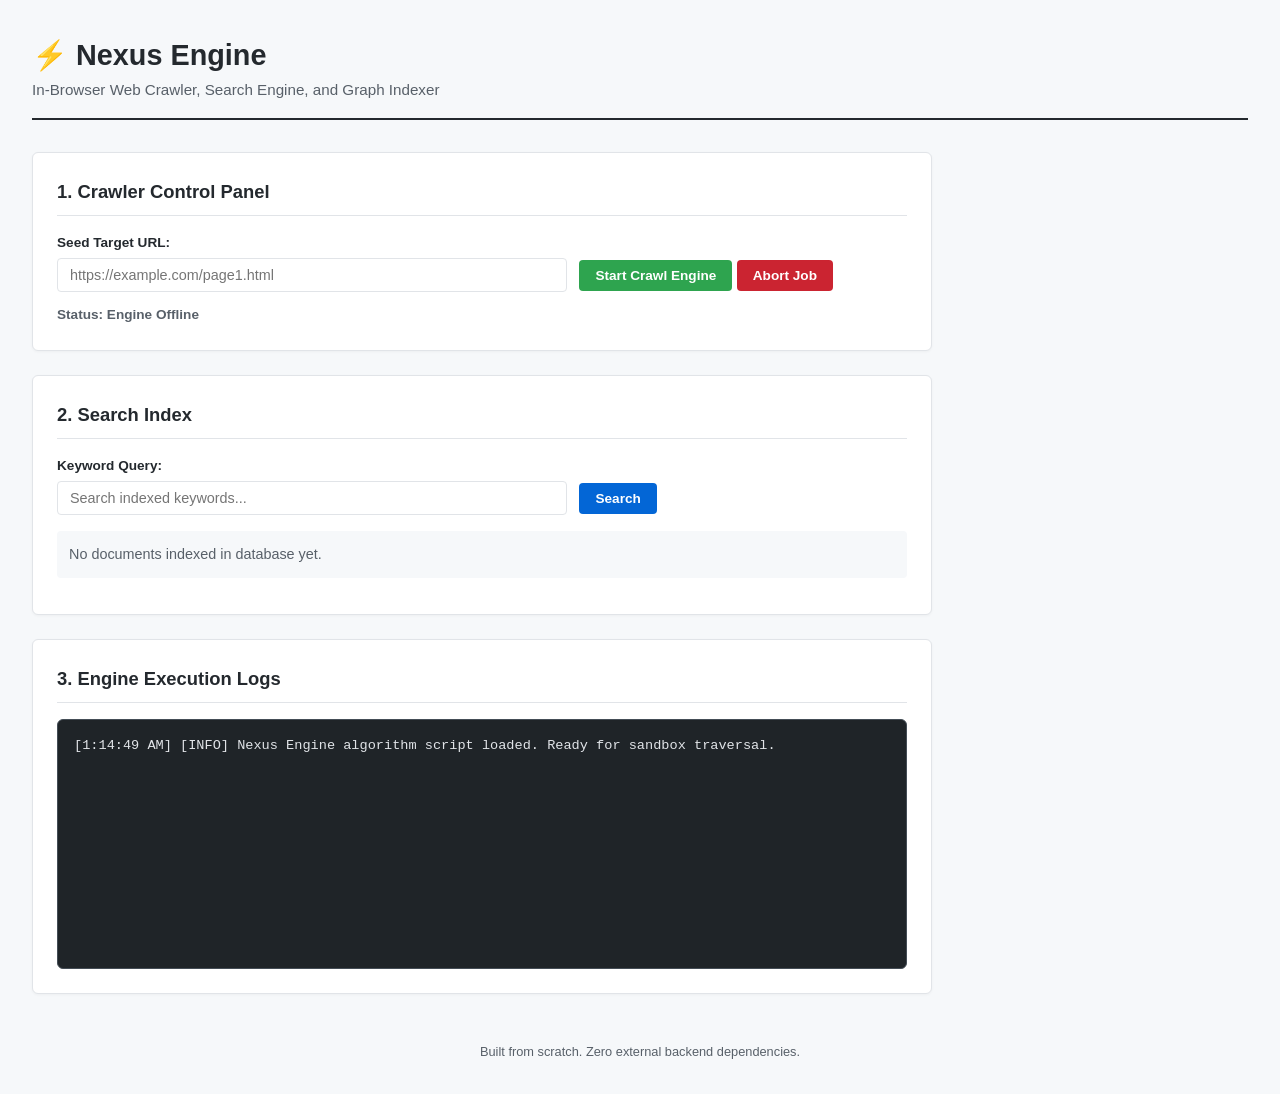
<file: index.html>
<!DOCTYPE html>
<html lang="en">
  <head>
    <meta charset="UTF-8" />
    <meta name="viewport" content="width=device-width, initial-scale=1.0" />
    <title>Nexus Engine — In-Browser Web Crawler</title>
    <link rel="stylesheet" href="style.css" />
  </head>
  <body>
    <header>
      <h1>⚡ Nexus Engine</h1>
      <p>In-Browser Web Crawler, Search Engine, and Graph Indexer</p>
    </header>

    <main>
      <section id="crawler-controls">
        <h2>1. Crawler Control Panel</h2>
        <div>
          <label for="seed-url">Seed Target URL:</label>
          <input 
            type="url" 
            id="seed-url" 
            placeholder="https://example.com/page1.html" 
            required 
          />
          <button type="button" id="start-btn">Start Crawl Engine</button>
          <button type="button" id="stop-btn">Abort Job</button>
        </div>
        <p id="crawl-status">Status: Engine Offline</p>
      </section>

      <section id="search-interface">
        <h2>2. Search Index</h2>
        <div>
          <label for="search-query">Keyword Query:</label>
          <input 
            type="search" 
            id="search-query" 
            placeholder="Search indexed keywords..." 
          />
          <button type="button" id="search-btn">Search</button>
        </div>
        <div id="search-results">
          <p>No documents indexed in database yet.</p>
        </div>
      </section>

      <section id="system-logs">
        <h2>3. Engine Execution Logs</h2>
        <pre id="log-terminal">System initialized. Awaiting user commands...</pre>
      </section>
    </main>

    <footer>
      <p>Built from scratch. Zero external backend dependencies.</p>
    </footer>

    <script src="script.js"></script>
  </body>
</html>
</file>
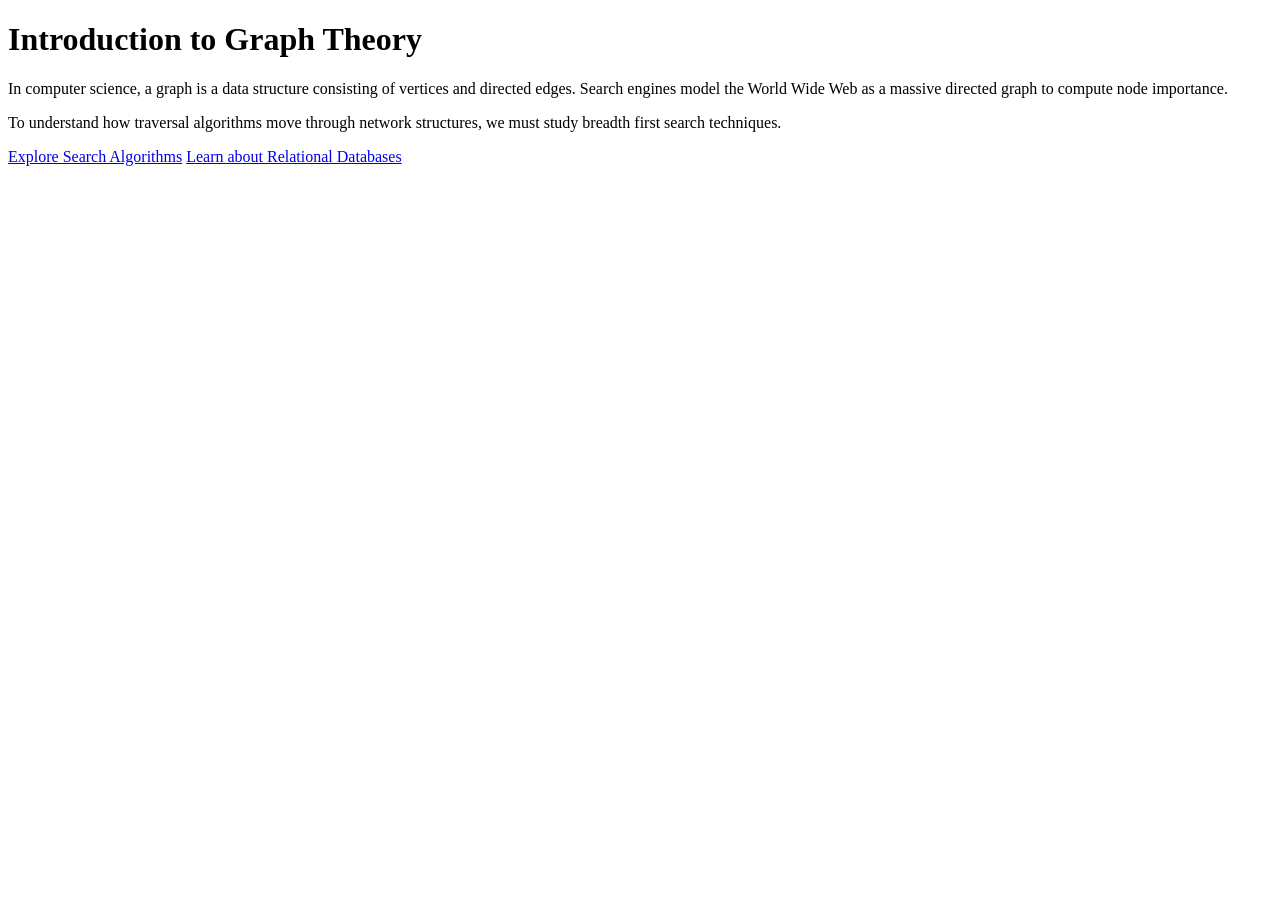
<file: sandbox/page-alpha.html>
<!DOCTYPE html>
<html lang="en">
  <head>
    <meta charset="UTF-8" />
    <title>Graph Theory & Network Architecture</title>
  </head>
  <body>
    <main>
      <h1>Introduction to Graph Theory</h1>
      <p>
        In computer science, a graph is a data structure consisting of vertices and directed edges. 
        Search engines model the World Wide Web as a massive directed graph to compute node importance.
      </p>
      <p>
        To understand how traversal algorithms move through network structures, we must study breadth first search techniques.
      </p>
      <nav>
        <a href="./sandbox/page-beta.html">Explore Search Algorithms</a>
        <a href="./sandbox/page-gamma.html">Learn about Relational Databases</a>
      </nav>
    </main>
  </body>
</html>
</file>
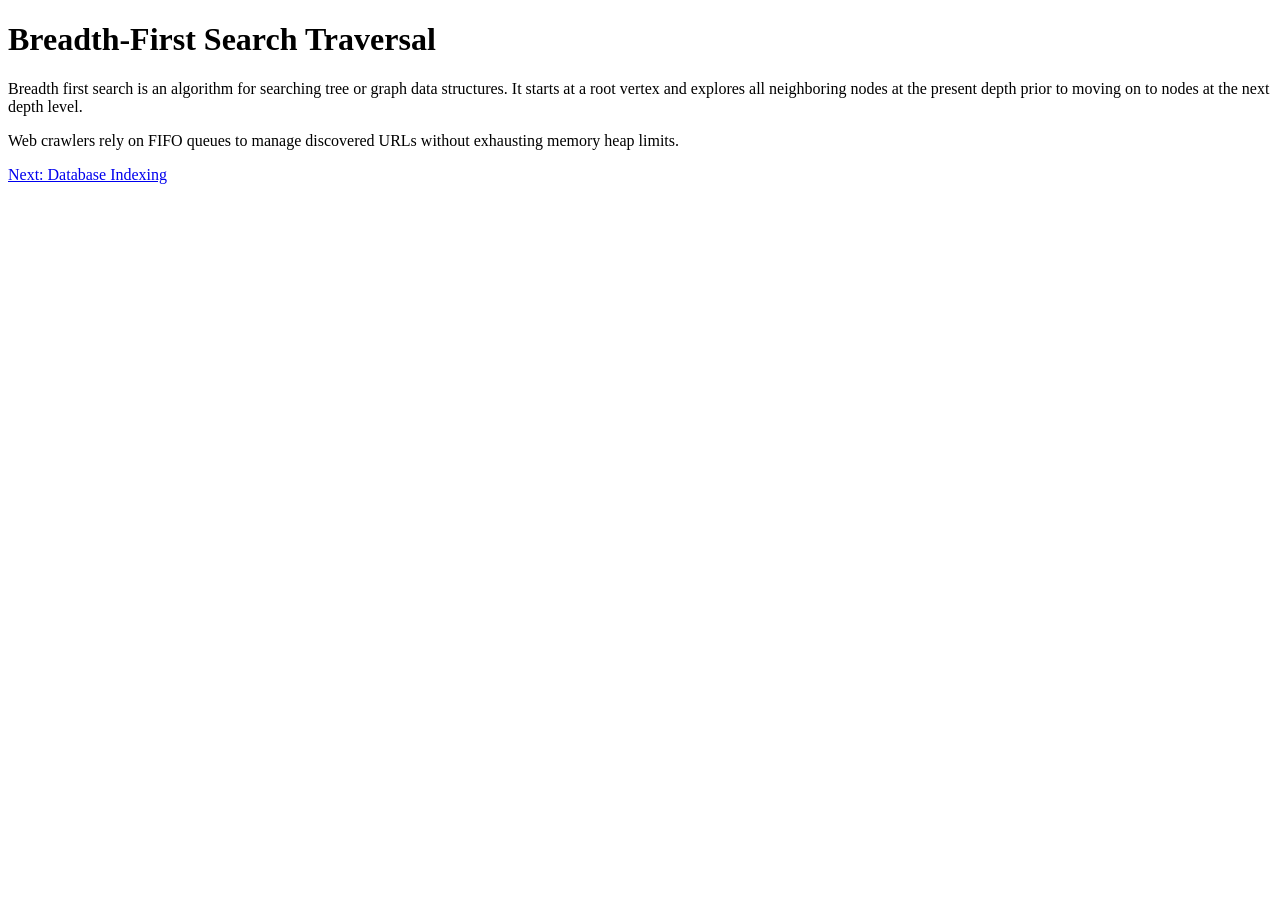
<file: sandbox/page-beta.html>
<!DOCTYPE html>
<html lang="en">
  <head>
    <meta charset="UTF-8" />
    <title>Breadth-First Search (BFS) Algorithms</title>
  </head>
  <body>
    <main>
      <h1>Breadth-First Search Traversal</h1>
      <p>
        Breadth first search is an algorithm for searching tree or graph data structures. 
        It starts at a root vertex and explores all neighboring nodes at the present depth prior to moving on to nodes at the next depth level.
      </p>
      <p>
        Web crawlers rely on FIFO queues to manage discovered URLs without exhausting memory heap limits.
      </p>
      <nav>
        <a href="./sandbox/page-gamma.html">Next: Database Indexing</a>
      </nav>
    </main>
  </body>
</html>
</file>
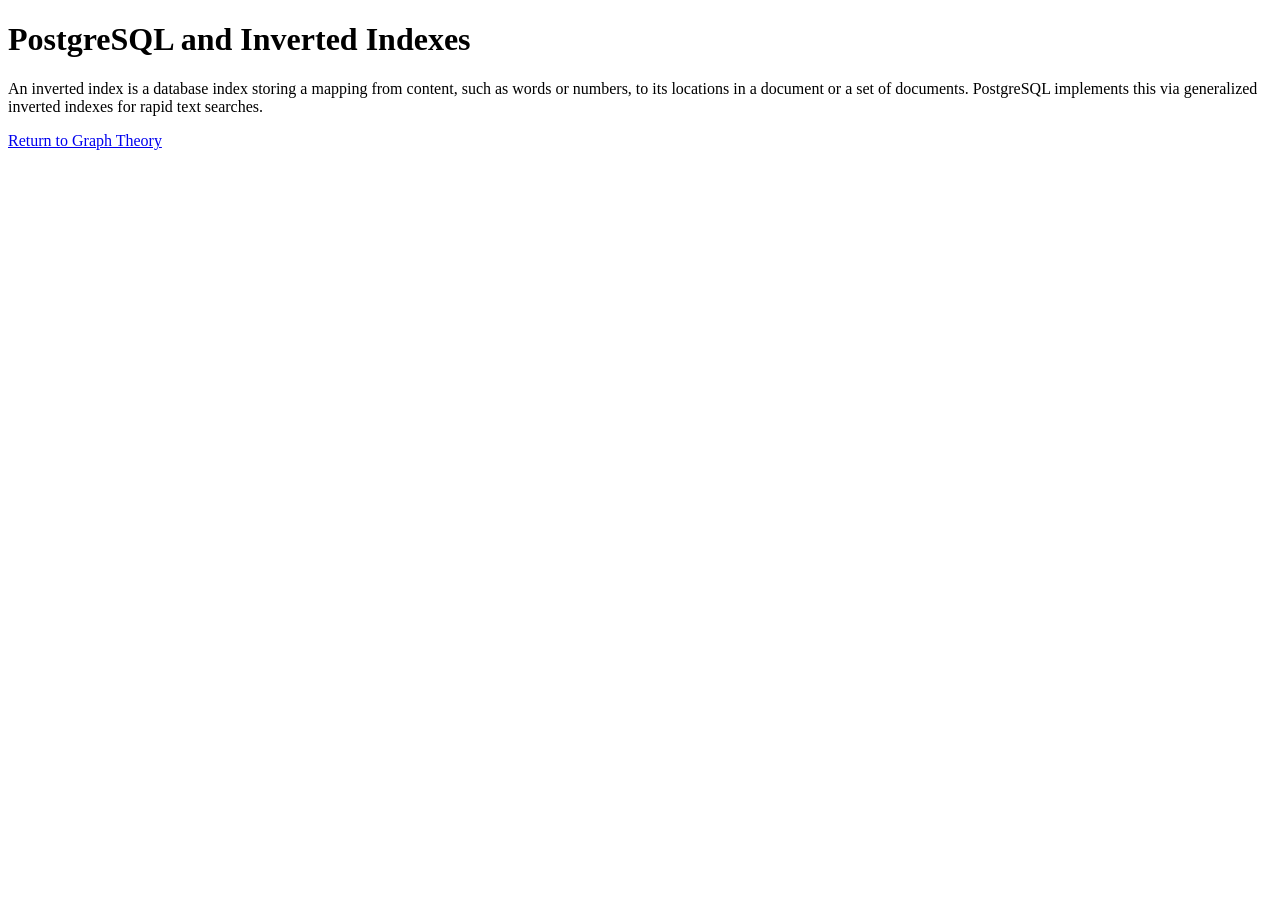
<file: sandbox/page-gamma.html>
<!DOCTYPE html>
<html lang="en">
  <head>
    <meta charset="UTF-8" />
    <title>Relational Databases & Full-Text Search</title>
  </head>
  <body>
    <main>
      <h1>PostgreSQL and Inverted Indexes</h1>
      <p>
        An inverted index is a database index storing a mapping from content, such as words or numbers, to its locations in a document or a set of documents.
        PostgreSQL implements this via generalized inverted indexes for rapid text searches.
      </p>
      <nav>
        <a href="./sandbox/page-alpha.html">Return to Graph Theory</a>
      </nav>
    </main>
  </body>
</html>
</file>
<file: style.css>
/* 1. Global Variables & Reset */
* {
  box-sizing: border-box;
  margin: 0;
  padding: 0;
}

body {
  font-family: -apple-system, BlinkMacSystemFont, "Segoe UI", Roboto, Helvetica, Arial, sans-serif;
  background-color:  #f6f8fa;
  color: #24292e;
  line-height: 1.6;
  padding: 2rem;
}

/* 2. Header & Main Dashboard Grid */
header {
  margin-bottom: 2rem;
  padding-bottom: 1rem;
  border-bottom: 2px solid #24292e;
}

header h1 {
  font-size: 1.8rem;
  font-weight: 700;
}

header p {
  color: #586069;
  font-size: 0.95rem;
}

main {
  display: grid;
  grid-template-columns: 1fr;
  gap: 1.5rem;
  max-width: 900px;
}

section {
  background: #ffffff;
  padding: 1.5rem;
  border: 1px solid #e1e4e8;
  border-radius: 6px;
  box-shadow: 0 1px 3px rgba(0, 0, 0, 0.04);
}

h2 {
  font-size: 1.15rem;
  margin-bottom: 1rem;
  color: #24292e;
  border-bottom: 1px solid #e1e4e8;
  padding-bottom: 0.5rem;
}

/* 3. Form Inputs & Interactive Buttons */
div {
  margin-bottom: 0.75rem;
}

label {
  display: block;
  font-weight: 600;
  font-size: 0.85rem;
  margin-bottom: 0.3rem;
  color: #24292e;
}

input[type="url"], input[type="search"] {
  width: 60%;
  padding: 0.5rem 0.75rem;
  border: 1px solid #e1e4e8;
  border-radius: 4px;
  font-size: 0.9rem;
  margin-right: 0.5rem;
  outline: none;
  transition: border-color 0.2s;
}

input[type="url"]:focus, input[type="search"]:focus {
  border-color: #0366d6;
}

button {
  padding: 0.5rem 1rem;
  font-size: 0.85rem;
  font-weight: 600;
  border: none;
  border-radius: 4px;
  cursor: pointer;
  background-color: #0366d6;
  color: white;
  transition: opacity 0.2s;
}

button:hover {
  opacity: 0.9;
}

#start-btn {
  background-color: #2ea44f;
}

#stop-btn {
  background-color: #cb2431;
}

#crawl-status {
  font-size: 0.85rem;
  font-weight: 600;
  color: #586069;
  margin-top: 0.5rem;
}

#search-results {
  margin-top: 1rem;
  padding: 0.75rem;
  background-color: #f6f8fa;
  border-radius: 4px;
  font-size: 0.9rem;
  color: #586069;
}

/* 4. The Developer Terminal Log Window */
#log-terminal {
  background-color: #1f2428;
  color: #e1e4e8;
  font-family: "SFMono-Regular", Consolas, "Liberation Mono", Menlo, monospace;
  font-size: 0.85rem;
  padding: 1rem;
  border-radius: 6px;
  height: 250px;
  overflow-y: auto;
  white-space: pre-wrap;
  border: 1px solid #444d56;
  line-height: 1.4;
}

footer {
  margin-top: 3rem;
  font-size: 0.8rem;
  color: #586069;
  text-align: center;
}
</file>
